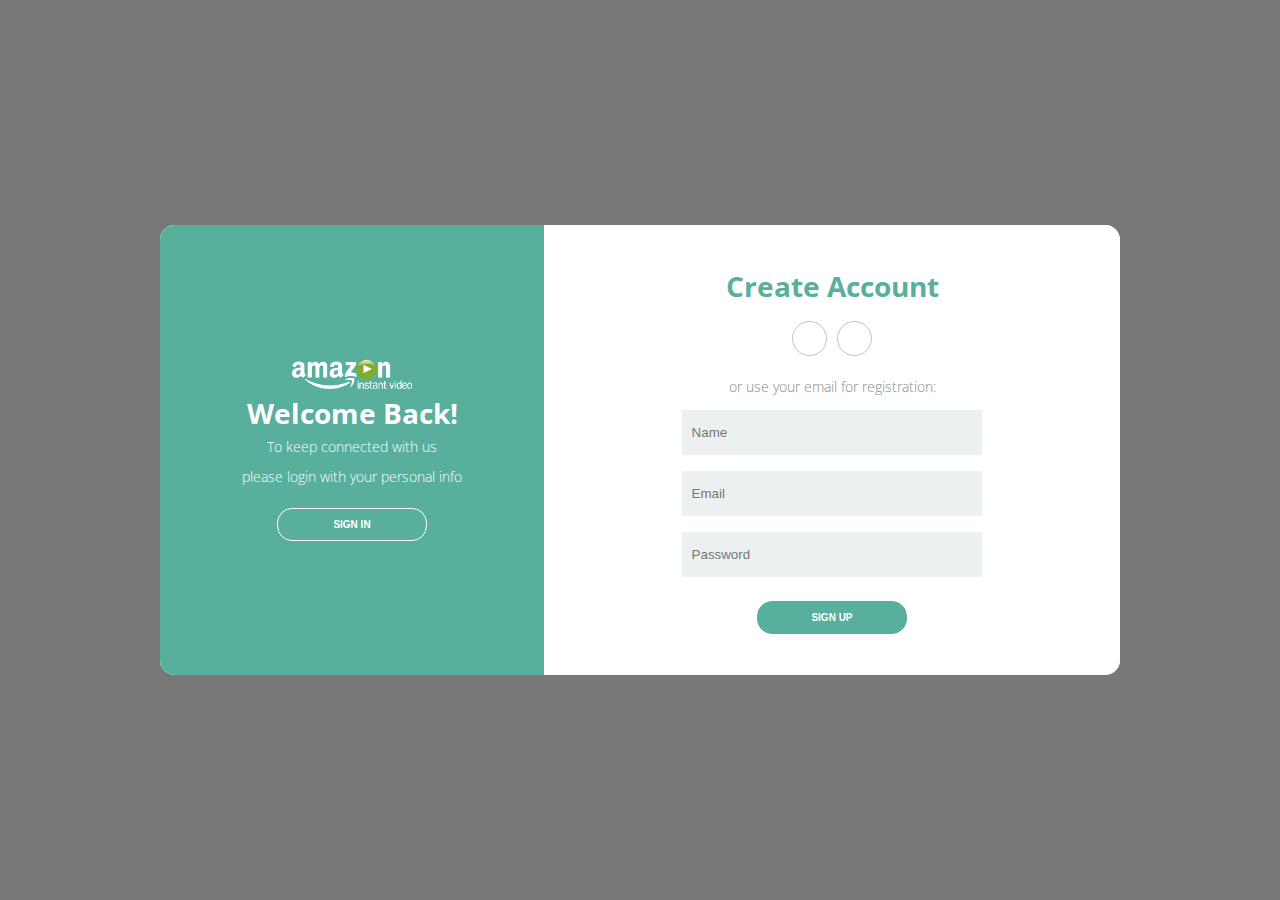
<file: index.html>
<!DOCTYPE html>
<html lang="pt-br">
<head>
    <meta charset="UTF-8">
    <meta name="viewport" content="width=device-width, initial-scale=1.0">
    <meta http-equiv="X-UA-Compatible" content="ie=edge">
    <title>Login</title>
    <link rel="stylesheet" href="user/css/style.css">
    <link rel="stylesheet" href="https://use.fontawesome.com/releases/v5.8.2/css/all.css"
        integrity="sha384-oS3vJWv+0UjzBfQzYUhtDYW+Pj2yciDJxpsK1OYPAYjqT085Qq/1cq5FLXAZQ7Ay" crossorigin="anonymous">
</head>
<body>
    <div class="container">
        <div class="content first-content">
            <div class="first-column">
                <div class="logo">
                    <img src="software/assets/amazon-prime.png" />
                </div>
                <h2 class="title title-primary">welcome back!</h2>
                <p class="description description-primary">To keep connected with us</p>
                <p class="description description-primary">please login with your personal info</p>
                <button id="signin" class="btn btn-primary">sign in</button>
            </div>    
            <div class="second-column">
                <h2 class="title title-second">create account</h2>
                <div class="social-media">
                    <ul class="list-social-media">
                        <a class="link-social-media" href="#">
                            <li class="item-social-media">
                                <i class="fab fa-facebook-f"></i>        
                            </li>
                        </a>
                        <a class="link-social-media" href="#">
                            <li class="item-social-media">
                                <i class="fab fa-google-plus-g"></i>
                            </li>
                        </a>
                    </ul>
                </div><!-- social media -->
                <p class="description description-second">or use your email for registration:</p>
                <form class="form">
                    <label class="label-input" for="">
                        <i class="far fa-user icon-modify"></i>
                        <input type="text" placeholder="Name">
                    </label>
                    
                    <label class="label-input" for="">
                        <i class="far fa-envelope icon-modify"></i>
                        <input type="email" placeholder="Email">
                    </label>
                    
                    <label class="label-input" for="">
                        <i class="fas fa-lock icon-modify"></i>
                        <input type="password" placeholder="Password">
                    </label>
                    
                    
                    <button class="btn btn-second"><a class="botao" href="index-software.html" target="_blank">sign up</a></button>        
                </form>
            </div><!-- second column -->
        </div><!-- first content -->
        <div class="content second-content">
            <div class="first-column">
                <div class="logo">
                    <img src="software/assets/amazon-prime.png" />
                </div>
                <h2 class="title title-primary">hello, friend!</h2>
                <p class="description description-primary">Enter your personal details</p>
                <p class="description description-primary">and start journey with us</p>
                <button id="signup" class="btn btn-primary"><a class="botao"  href="index-software.html" target="_blank">sign up</a></button>
            </div>
            <div class="second-column">
                <h2 class="title title-second">Conecte-se com Amazon Prime</h2>
                <div class="social-media">
                    <ul class="list-social-media">
                        <a class="link-social-media" href="#">
                            <li class="item-social-media">
                                <i class="fab fa-facebook-f"></i>
                            </li>
                        </a>
                        <a class="link-social-media" href="#">
                            <li class="item-social-media">
                                <i class="fab fa-google-plus-g"></i>
                            </li>
                        </a>
                    </ul>
                </div><!-- social media -->
                <p class="description description-second">ou use sua conta de e-mail:</p>
                <form class="form">
                
                    <label class="label-input" for="">
                        <i class="far fa-envelope icon-modify"></i>
                        <input type="email" placeholder="Email/ Nome Usuario">
                    </label>
                
                    <label class="label-input" for="">
                        <i class="fas fa-lock icon-modify"></i>
                        <input type="password" placeholder="Senha">
                    </label>
                
                    <a class="password" href="#">Esqueceu a senha?</a>
                    <a class="password" id="signin" href="#">Meu primeiro acesso?</a>
                    
                </form>
            </div><!-- second column -->
        </div><!-- second-content -->
    </div>
    <script src="user/js/script.js"></script>
</body>
</html>
</file>
<file: user/css/style.css>
@import url('https://fonts.googleapis.com/css?family=Open+Sans:300,400,700&display=swap');
* {
    margin: 0;
    padding: 0;
    box-sizing: border-box;
}
body {
    font-family: 'Open Sans', sans-serif;
}
.container {
    display: flex;
    justify-content: center;
    align-items: center;
    height: 100vh;
    background-color: rgb(120,120,120);
}
.content {
    background-color: #fff;
    border-radius: 15px;
    width: 960px;
    height: 50%;
    justify-content: space-between;
    align-items: center;
    position: relative;
}
.content::before {
    content: "";
    position: absolute;
    background-color: #58af9b;
    width: 40%;
    height: 100%;
    border-top-left-radius: 15px;
    border-bottom-left-radius: 15px;


    left: 0;
}
.title {
    font-size: 28px;
    font-weight: bold;
    text-transform: capitalize;
}
.title-primary {
    color: #fff;
}
.title-second {
    color: #58af9b;
}
.description {
    font-size: 14px;
    font-weight: 300;
    line-height: 30px;
}
.description-primary {
    color: #fff;
}
.description-second {
    color: #7f8c8d;
}
.btn {
    border-radius: 15px;
    text-transform: uppercase;
    color: #fff;
    font-size: 10px;
    padding: 10px 50px;
    cursor: pointer;
    font-weight: bold;
    width: 150px;
    align-self: center;
    border: none;
    margin-top: 1rem;
}
.btn-primary {
    background-color: transparent;
    border: 1px solid #fff;
    transition: background-color .5s;
}
.btn-primary:hover {
    background-color: #fff;
    color: #58af9b;
}
.btn-second {
    background-color: #58af9b;
    border: 1px solid #58af9b;
    transition: background-color .5s;
}
.btn-second:hover {
    background-color: #fff;
    border: 1px solid #58af9b;
    color: #58af9b;
}
.first-content {
    display: flex;
}
.first-content .second-column {
    z-index: 11;
}
.first-column {
    text-align: center;
    width: 40%;
    z-index: 10;
}
.second-column {
    width: 60%;
    display: flex;
    flex-direction: column;
    align-items: center;
}
.social-media {
    margin: 1rem 0;
}
.link-social-media:not(:first-child){
    margin-left: 10px;
}
.link-social-media .item-social-media {
    transition: background-color .5s;
}
.link-social-media:hover .item-social-media{
    background-color: #58af9b;
    color: #fff;
    border-color: #58af9b;
}
.list-social-media {
    display: flex;
    list-style-type: none;
}
.item-social-media {
    border: 1px solid #bdc3c7;
    border-radius: 50%;
    width: 35px;
    height: 35px;
    line-height: 35px;
    text-align: center;
    color: #95a5a6;
}
.form {
    display: flex;
    flex-direction: column;
    width: 55%;
}
.form input {
    height: 45px;
    width: 100%;
    border: none;
    background-color: #ecf0f1;
}
input:-webkit-autofill 
{    
    -webkit-box-shadow: 0 0 0px 1000px #ecf0f1 inset !important;
    -webkit-text-fill-color: #000 !important;
}
.label-input {
    background-color: #ecf0f1;
    display: flex;
    align-items: center;
    margin: 8px;
}
.icon-modify {
    color: #7f8c8d;
    padding: 0 5px;
}

/* second content*/

.second-content {
    position: absolute;
    display: flex;
}
.second-content .first-column {
    order: 2;
    z-index: -1;
}
.second-content .second-column {
    order: 1;
    z-index: -1;
}
.password {
    color: #34495e;
    font-size: 14px;
    margin: 15px 0;
    text-align: center;
}
.password::first-letter {
    text-transform: capitalize;
}



.sign-in-js .first-content .first-column {
    z-index: -1;
}

.sign-in-js .second-content .second-column {
    z-index: 11;
}
.sign-in-js .second-content .first-column {
    z-index: 13;
}

.sign-in-js .content::before {
    left: 60%;
    border-top-left-radius: 0;
    border-bottom-left-radius: 0;
    border-top-right-radius: 15px;
    border-bottom-right-radius: 15px;
    animation: slidein 1.3s; /*MODIFIQUEI DE 3s PARA 1.3s*/

    z-index: 12;
}

.sign-up-js .content::before {
    animation: slideout 1.3s; /*MODIFIQUEI DE 3s PARA 1.3s*/

    z-index: 12;
}

.sign-up-js .second-content .first-column,
.sign-up-js .second-content .second-column {
    z-index: -1;
}

.sign-up-js .first-content .second-column {
    z-index: 11;
}

.sign-up-js .first-content .first-column {
    z-index: 13;    
}


/* DESLOCAMENTO CONTEÚDO ATRÁS DO CONTENT:BEFORE*/
.sign-in-js .first-content .second-column {

    z-index: -1;
    position: relative;
    animation: deslocamentoEsq 1.3s; /*MODIFIQUEI DE 3s PARA 1.3s*/
}

.sign-up-js .second-content .second-column {
    position: relative;
    z-index: -1;
    animation: deslocamentoDir 1.3s; /*MODIFIQUEI DE 3s PARA 1.3s*/
}

/*ANIMAÇÃOO CSS PARA O CONTEÚDO*/

@keyframes deslocamentoEsq {

    from {
        left: 0;
        opacity: 1;
        z-index: 12;
    }

    25% {
        left: -80px;
        opacity: .5;
        /* z-index: 12; NÃO HÁ NECESSIDADE */
    }

    50% {
        left: -100px;
        opacity: .2;
        /* z-index: 12; NÃO HÁ NECESSIDADE */
    }

    to {
        left: -110px;
        opacity: 0;
        z-index: -1;
    }
}


@keyframes deslocamentoDir {

    from {
        left: 0;
        z-index: 12;
    }

    25% {
        left: 80px;
        /* z-index: 12;  NÃO HÁ NECESSIDADE*/
    }

    50% {
        left: 100px;
        /* z-index: 12; NÃO HÁ NECESSIDADE*/
        /* background-color: yellow;  Exemplo que dei no vídeo*/
    }

    to {
        left: 110px;
        z-index: -1;
    }
}


/*ANIMAÇÃO CSS*/

@keyframes slidein {

    from {
        left: 0;
        width: 40%;
    }

    25% {
        left: 5%;
        width: 50%;
    }

    50% {
        left: 25%;
        width: 60%;
    }

    75% {
        left: 45%;
        width: 50%;
    }

    to {
        left: 60%;
        width: 40%;
    }
}

@keyframes slideout {

    from {
        left: 60%;
        width: 40%;
    }

    25% {
        left: 45%;
        width: 50%;
    }

    50% {
        left: 25%;
        width: 60%;
    }

    75% {
        left: 5%;
        width: 50%;
    }

    to {
        left: 0;
        width: 40%;
    }
}

/*VERSÃO MOBILE*/
@media screen and (max-width: 1040px) {
    .content {
        width: 100%;
        height: 100%;
    }

    .content::before {
        width: 100%;
        height: 40%;
        top: 0;
        border-radius: 0;
    }
    .first-content, .second-content {
        flex-direction: column;
        justify-content: space-around;
    }

    .first-column, .second-column {
        width: 100%;
    }
    
    .sign-in-js .content::before {
        top: 60%;
        left: 0;
        border-radius: 0;

    }

    .form {
        width: 90%;
    }
    
    /* ANIMAÇÃO MOBILE CSS*/

    @keyframes deslocamentoEsq {

        from {
            top: 0;
            opacity: 1;
            z-index: 12;
        }
    
        25% {
            top: -80px;
            opacity: .5;
            /* z-index: 12; NÃO HÁ NECESSIDADE */
        }
    
        50% {
            top: -100px;
            opacity: .2;
            /* z-index: 12; NÃO HÁ NECESSIDADE */
        }
    
        to {
            top: -110px;
            opacity: 0;
            z-index: -1;
        }
    }
    
    
    @keyframes deslocamentoDir {
    
        from {
            top: 0;
            z-index: 12;
        }
    
        25% {
            top: 80px;
            /* z-index: 12;  NÃO HÁ NECESSIDADE*/
        }
    
        50% {
            top: 100px;
            /* z-index: 12; NÃO HÁ NECESSIDADE*/
            /* background-color: yellow;  Exemplo que dei no vídeo*/
        }
    
        to {
            top: 110px;
            z-index: -1;
        }
    }
    
    
    
    @keyframes slidein {
    
        from {
            top: 0;
            height: 40%;
        }
    
        25% {
            top: 5%;
            height: 50%;
        }
    
        50% {
            top: 25%;
            height: 60%;
        }
    
        75% {
            top: 45%;
            height: 50%;
        }
    
        to {
            top: 60%;
            height: 40%;
        }
    }
    
    @keyframes slideout {
    
        from {
            top: 60%;
            height: 40%;
        }
    
        25% {
            top: 45%;
            height: 50%;
        }
    
        50% {
            top: 25%;
            height: 60%;
        }
    
        75% {
            top: 5%;
            height: 50%;
        }
    
        to {
            top: 0;
            height: 40%;
        }
    }
   
}

@media screen and (max-width: 740px) {
    .form {
        width: 50%;
    }
}

@media screen and (max-width: 425px) {
    .form {
        width: 100%;
    }
}


.logo{
    display: inline-block;
    vertical-align: middle;
}

.logo img{
    max-width: 120px;
    width: 100%;
}


.botao {
    text-decoration: none; /* Remove o sublinhado */
    color: inherit; /* Mantém a cor do texto pai */
    cursor: default; /* Opcional: altera o cursor para o padrão */
}

a.botao:hover {
    color: inherit; /* Mantém a cor original ao passar o mouse */
}
</file>
